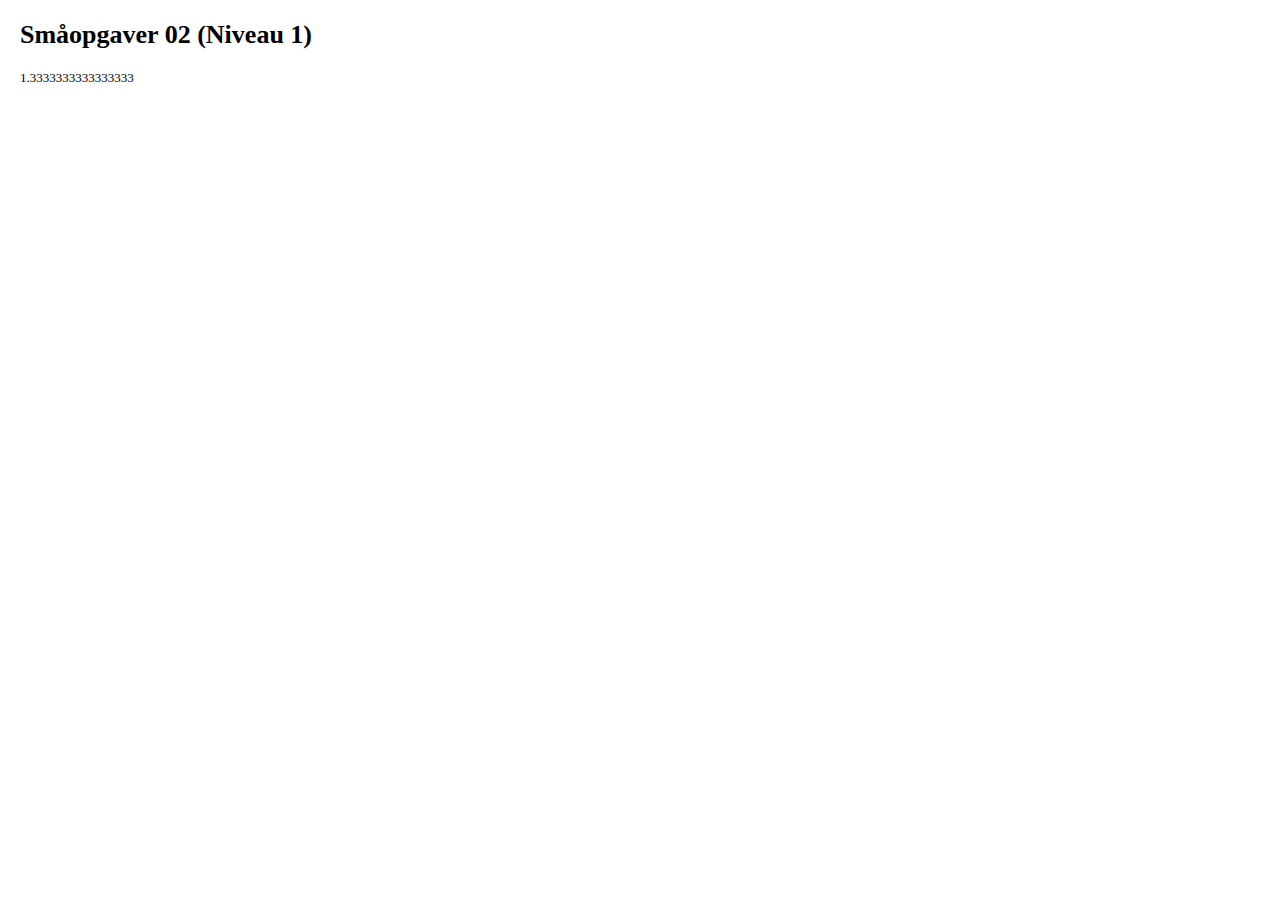
<file: Opgaver/Niveau1/02/index.html>
<!DOCTYPE html>
<html lang="en">
<head>
	<meta charset="UTF-8">
	<meta name="viewport" content="width=device-width, initial-scale=1.0">
	<meta http-equiv="X-UA-Compatible" content="ie=edge">
	<link rel="stylesheet" href="css/style.css">
	<title>Småopgaver 02 (Niveau 1)</title>
</head>
<body>
	<h1>Småopgaver 02 (Niveau 1)</h1>

    <p id="math-result"></p>
	

	<script src="index.js"></script>
</body>
</html>
</file>
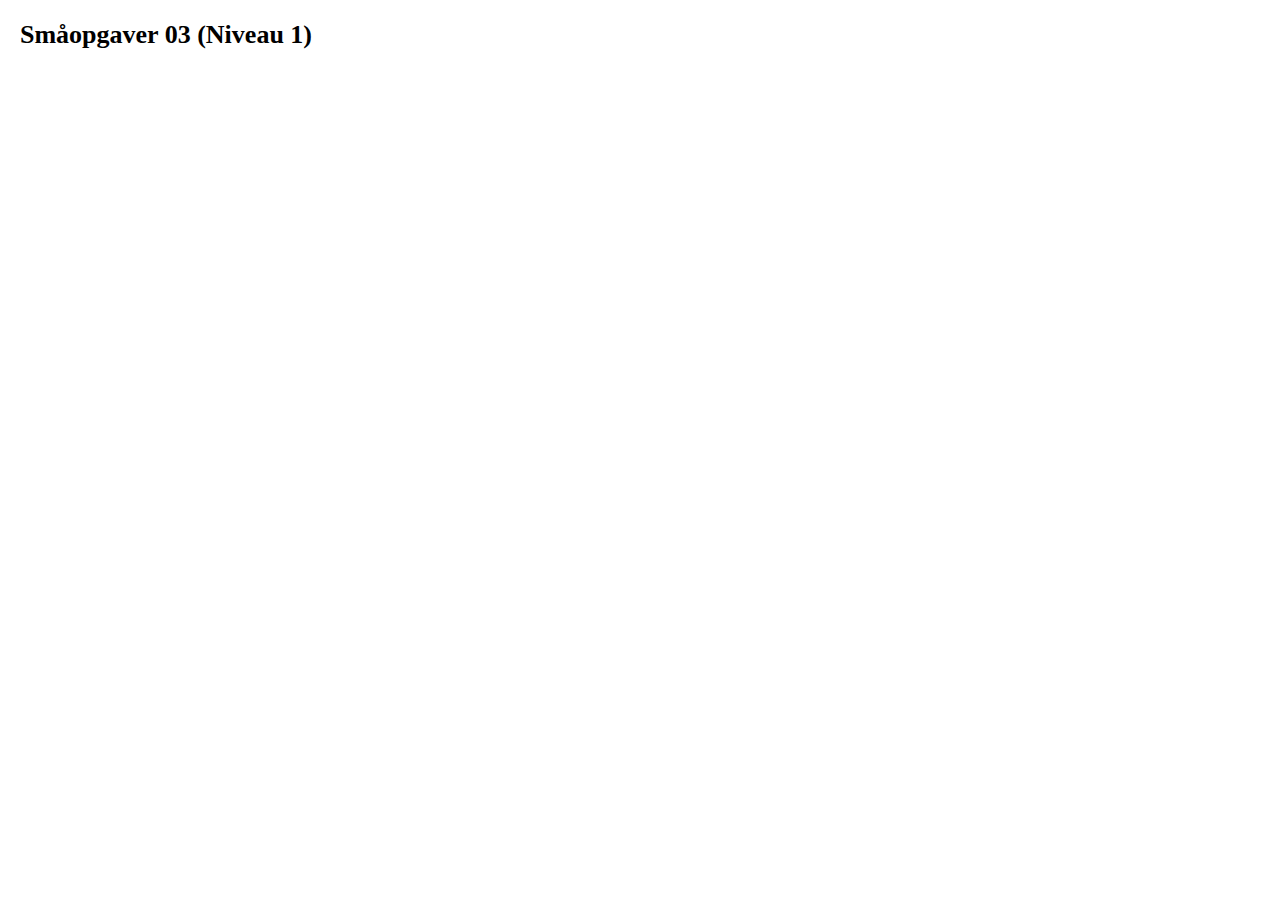
<file: Opgaver/Niveau1/03/index.html>
<!DOCTYPE html>
<html lang="en">
<head>
	<meta charset="UTF-8">
	<meta name="viewport" content="width=device-width, initial-scale=1.0">
	<meta http-equiv="X-UA-Compatible" content="ie=edge">
	<link rel="stylesheet" href="css/style.css">
	<title>Småopgaver 03 (Niveau 1)</title>
</head>
<body>
	<h1>Småopgaver 03 (Niveau 1)</h1>

	<h2 id="hideElement">SKJUL MIG</h2>
	

	<script src="index.js"></script>
</body>
</html>
</file>
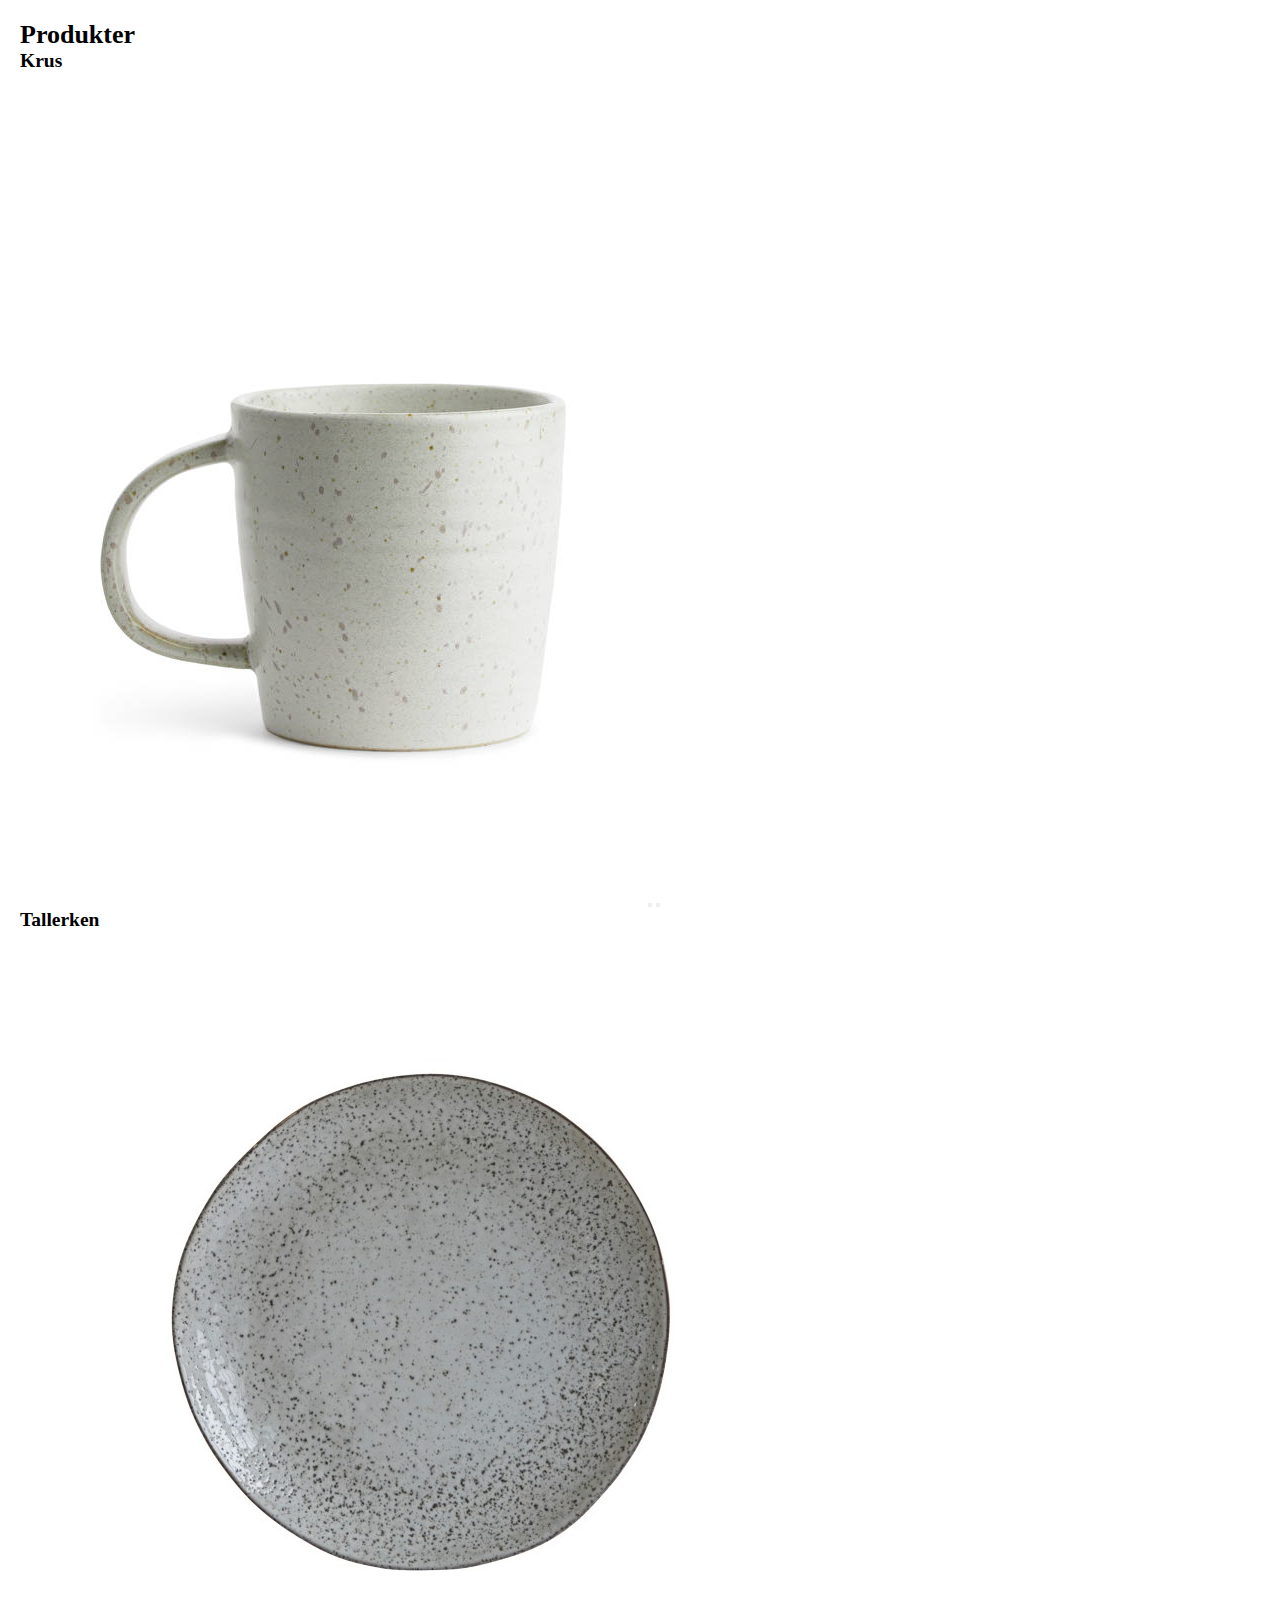
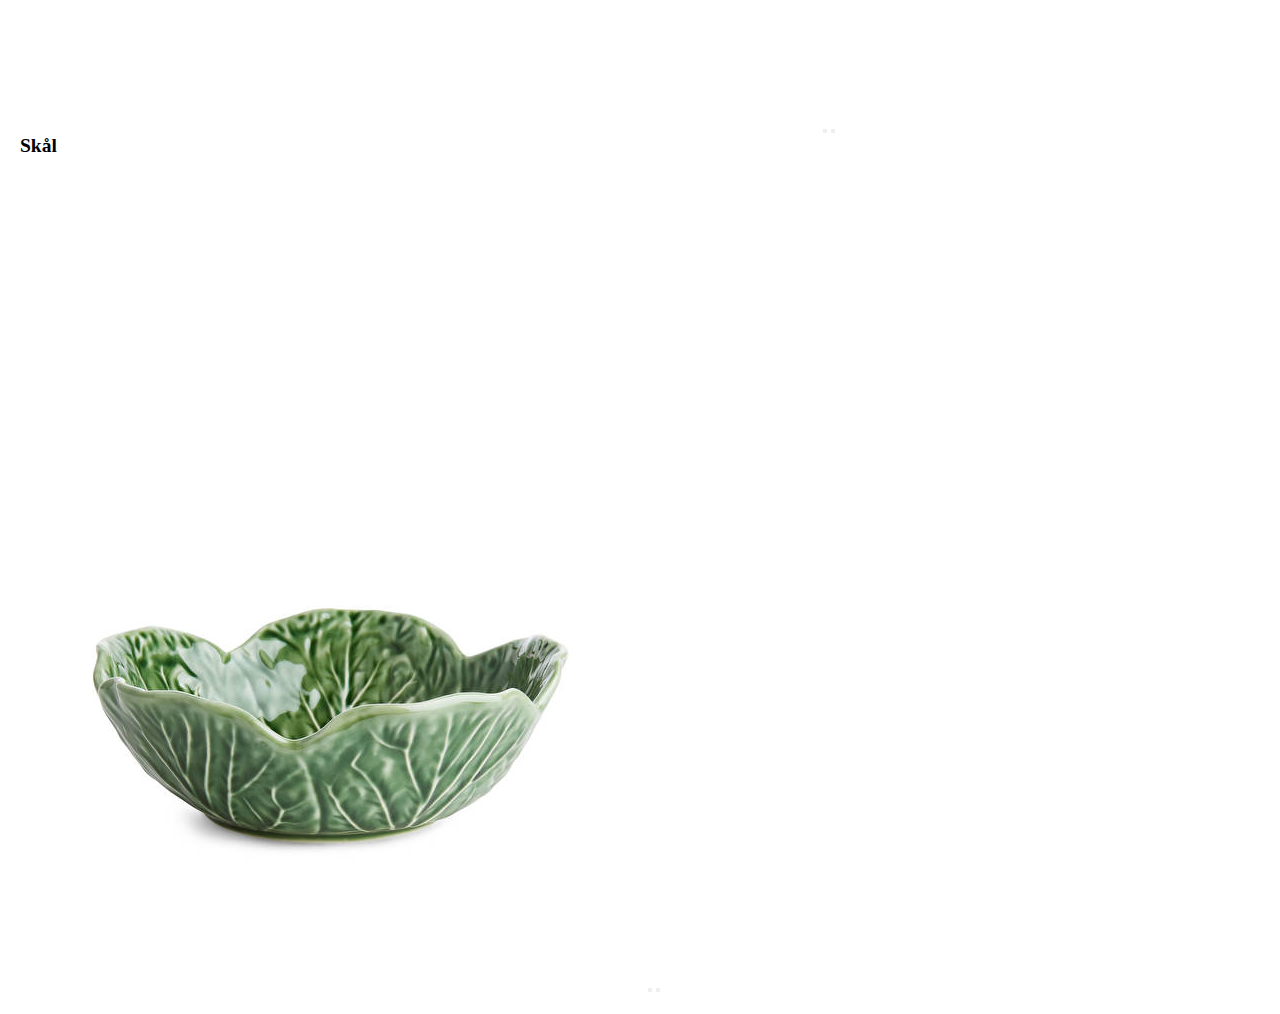
<file: Opgaver/Niveau2/02/index.html>
<!DOCTYPE html>
<html lang="en">
<head>
	<meta charset="UTF-8">
	<meta name="viewport" content="width=device-width, initial-scale=1.0">
	<meta http-equiv="X-UA-Compatible" content="ie=edge">
	<link rel="stylesheet" href="css/style.css">

	<title>Småopgaver 02 (Niveau 2)</title>
	
</head>
<body>

	<h1>Produkter</h1>

<div class="Product-container">
	<div class="product product_mug">
		<h2 class="product__title">Krus</h2>
		<img class="product__image" src="images/mug.jpeg" alt="product beige mug">
		<button class="product__button product__button_decrease"></button>
		<button class="product__button-increase"></button>
	</div>

	<div class="product product--plate">
		<h2 class="product__title">Tallerken</h2>
		<img class="product__image" src="images/plate.jpg" alt="product plate">
		<button class="product__button__decrease"></button>
		<button class="product__button__increase"></button>
	</div>

	<div class="product product--bowl">
		<h2 class="product__title">Skål</h2>
		<img class="product__image" src="images/bowl.jpeg" alt="product bowl">
		<button class="product__button__decrease"></button>
		<button class="product__button__increase"></button>
	</div>
</div>	

	<script src="index.js"></script>
</body>
</html>
</file>
<file: Opgaver/Niveau1/02/css/style.css>
* {
	padding: 0;
	margin: 0;
}

body {
	font-family: Verdana;
	font-size: 13px;
	margin: 20px;
}

h1 {
	margin: 20px 0px;
}

h2 {
	margin: 20px 0px;
}

h3 {
	margin: 20px 0px;
}

hr {
	margin: 30px 0px;
}

p {
	margin-bottom: 20px;
}

label {
	display: block;
	font-weight: bold;
	margin-bottom: 4px;
}

	label em {
		font-weight: normal;
		color: #aaa;
		padding-left: 20px;
	}

#my-button {
	padding: 8px;
	background-color: #eee;
	border: 1px solid #aaa;
	border-radius: 5px;
}

#my-button:focus {
	outline: none;
}
</file>
<file: Opgaver/Niveau1/03/css/style.css>
* {
	padding: 0;
	margin: 0;
}

body {
	font-family: Verdana;
	font-size: 13px;
	margin: 20px;
}

h1 {
	margin: 20px 0px;
}

h2 {
	margin: 20px 0px;
}

h3 {
	margin: 20px 0px;
}

hr {
	margin: 30px 0px;
}

p {
	margin-bottom: 20px;
}

label {
	display: block;
	font-weight: bold;
	margin-bottom: 4px;
}

	label em {
		font-weight: normal;
		color: #aaa;
		padding-left: 20px;
	}

#my-button {
	padding: 8px;
	background-color: #eee;
	border: 1px solid #aaa;
	border-radius: 5px;
}

#my-button:focus {
	outline: none;
}
</file>
<file: Opgaver/Niveau2/02/css/style.css>
* {
	padding: 0;
	margin: 0;
}

body {
	font-family: Verdana;
	font-size: 13px;
	margin: 20px;
}
</file>
